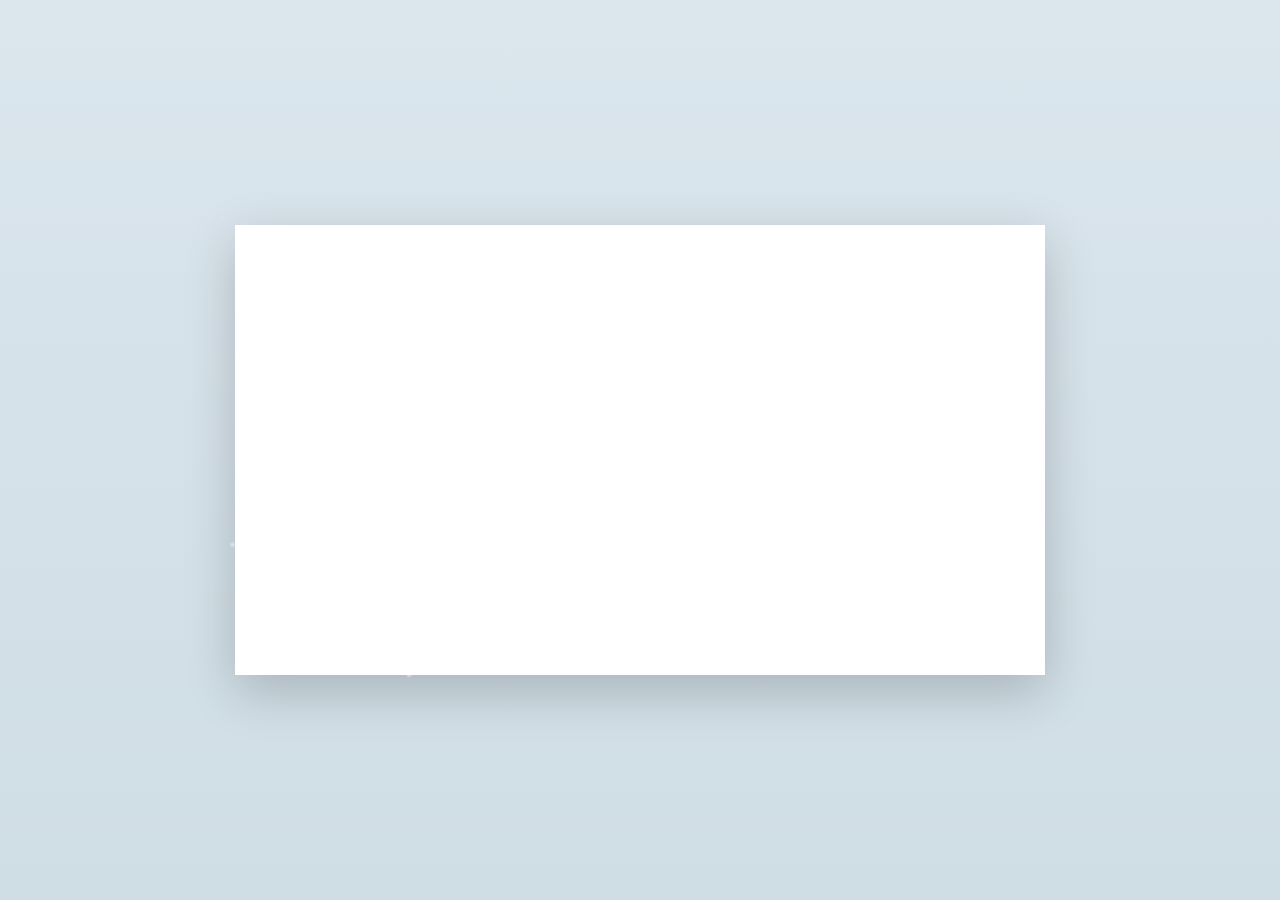
<file: Animated_image/index.html>
<!DOCTYPE html>
<html lang="en">
<head>
    <meta charset="UTF-8">
    <title>Title</title>
    <link rel="stylesheet" href="style.css">
</head>
<body>
<div id="card">
    <div id="title"></div>
</div>
<script src="../Rx.js"></script>
<script src="index.js"></script>
</body>
</html>
</file>
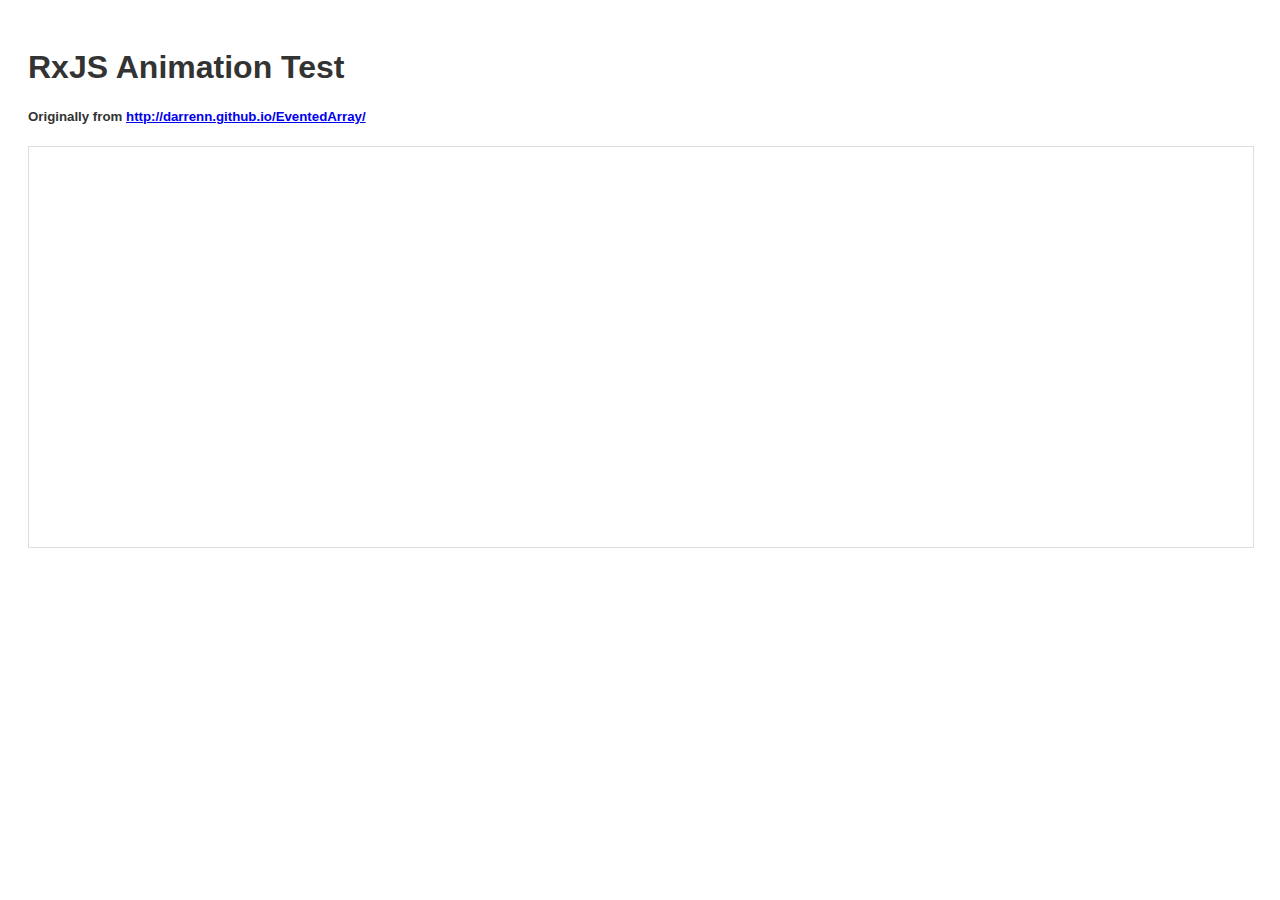
<file: animationtest/index.html>
<!DOCTYPE html>
<html>
<head>
  <title>RxJS Animation Test</title>
  <style type="text/css" media="screen">
  body {
      padding: 20px;
      font-family: 'Helvetica Neue', arial, sans-serif;
      color: #333;
  }
  #drawing {
      width: 100%;
      height: 400px;
      border: #ddd 1px solid;
  }
  #displayqueue {
      text-align: center;
      font-family: 'Inconsolata', 'Menlo', 'Courier', monospace;
      color: #666;
      margin: 20px;
  }
</style>
</head>
<body>
  <h1>RxJS Animation Test</h1>
  <h5>Originally from <a href="http://darrenn.github.io/EventedArray/">http://darrenn.github.io/EventedArray/</a></h5>
  <div id="drawing"></div>
  <script src="../jquery.js"></script>
  <script src="../Rx.js"></script>
  <script src="index.js"></script>
</body>
</html>
</file>
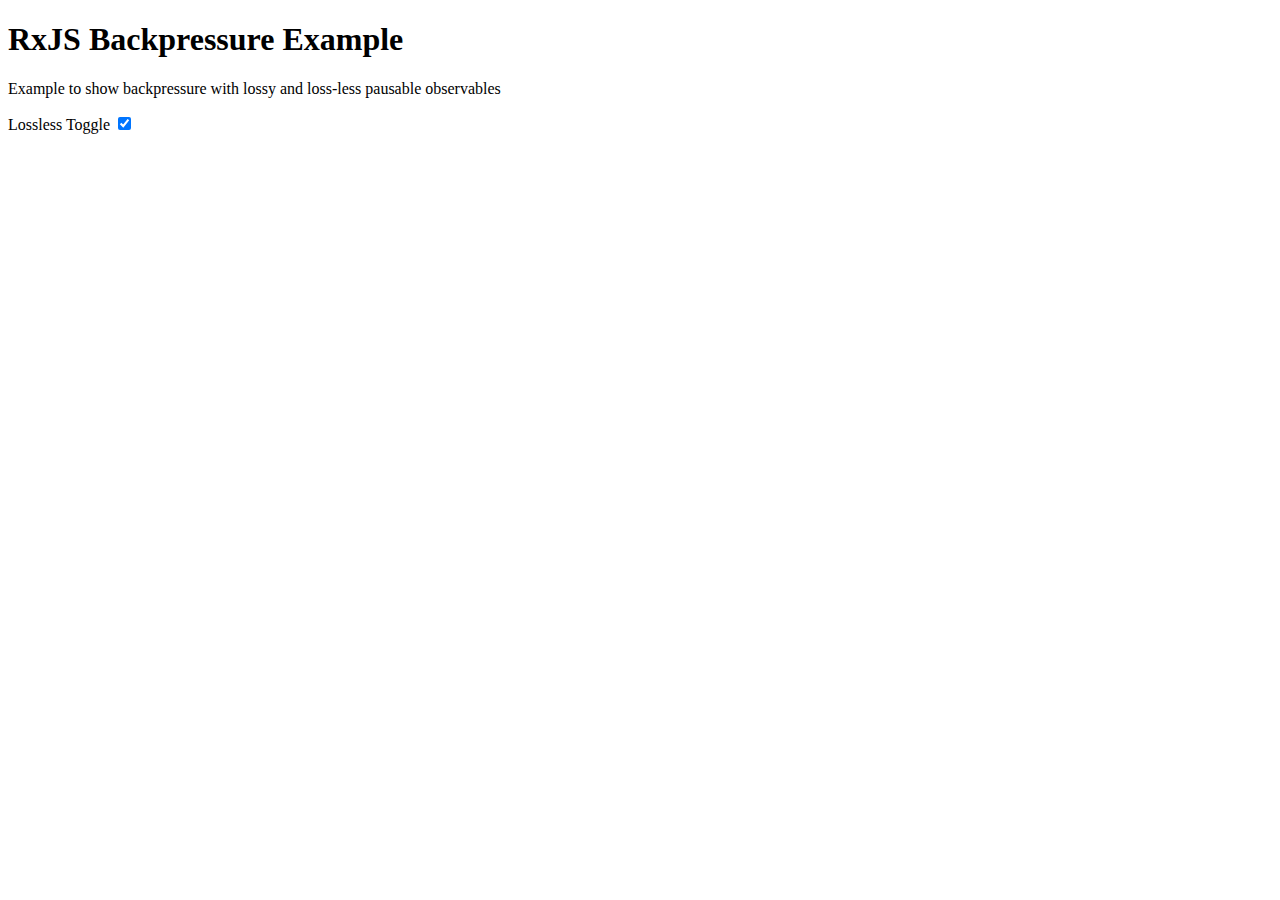
<file: backpressure/index.html>
<!DOCTYPE html>
<html>
<head>
  <meta http-equiv="X-UA-Compatible" content="IE=edge" >
  <meta name="viewport" content="width=device-width, initial-scale=1.0">
  <meta charset="utf-8">
  <meta name="description" content="">
  <meta name="author" content="">
  <title>Rx for JavaScript Rocks!</title>

</head>
<body>
  <div class="container">
    <div class="page-header">
      <h1>RxJS Backpressure Example</h1>
      <p class="lead">Example to show backpressure with lossy and loss-less pausable observables</p>
    </div>
    <div class="row-fluid">
      <label for="losslessToggle">Lossless Toggle</label>
      <input type="checkbox" id="losslessToggle" checked />
      <ul id="losslessResults"></ul>
    </div>
  </div>
  <script src="../Rx.js"></script>
  <script src="index.js"></script>
</body>
</html>
</file>
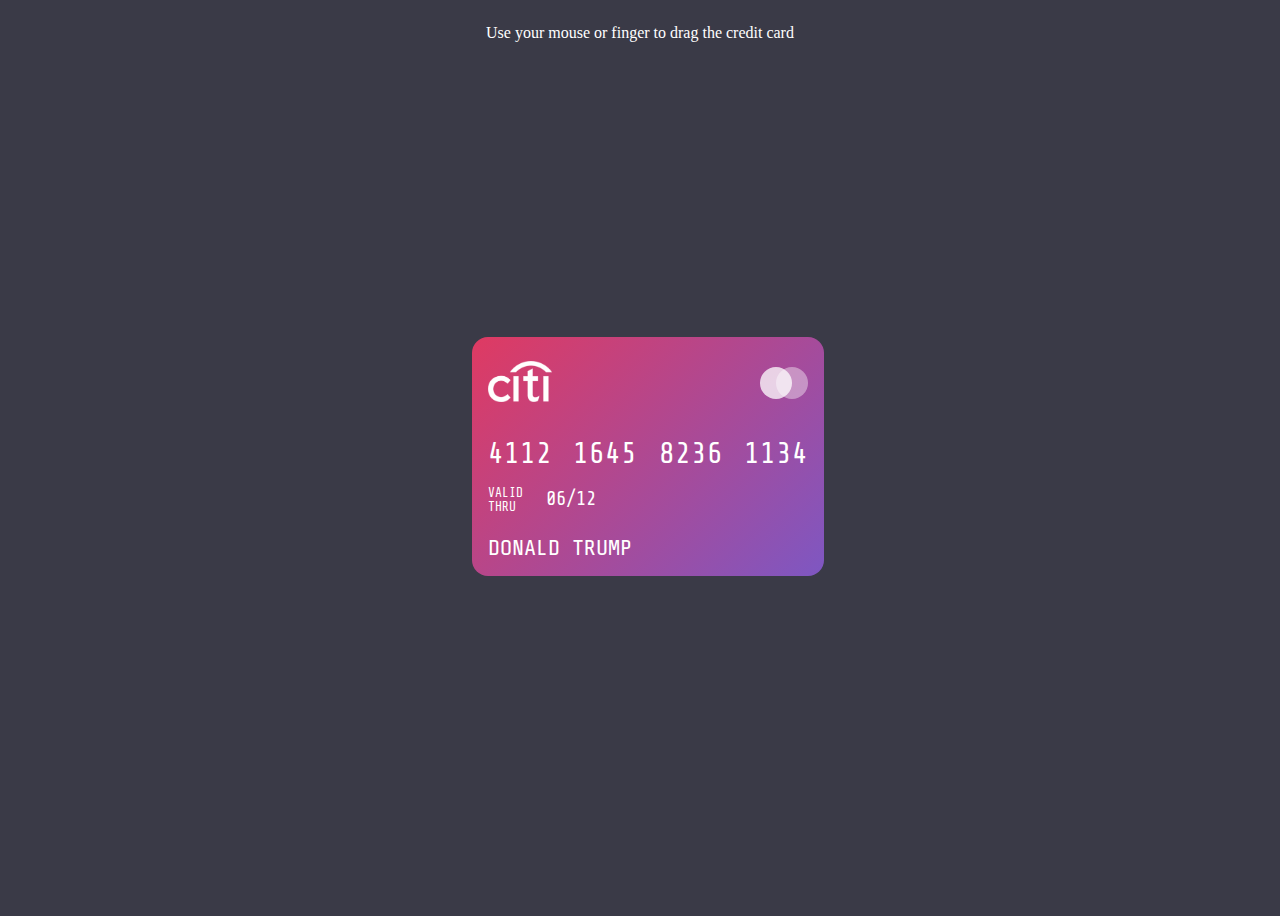
<file: creditcard-drag/index.html>
<!DOCTYPE html>
<html lang="en">
<head>
    <meta charset="UTF-8">
    <title>Title</title>
    <link rel="stylesheet" href="style.css">
</head>
<body>
<div class="helper"><p>Use your mouse or finger to drag the credit card</p></div>

<div id="target" class="credit-card">
    <div class="credit-card__header">
        <div class="credit-card__header__logo">
            <img src="[data-uri]" alt="Citi logo" />
        </div>
        <div class="credit-card__header__type credit-card__header__type--maestro"></div>
    </div>
    <div class="credit-card__iban">
        <span>4112</span>
        <span>1645</span>
        <span>8236</span>
        <span>1134</span>
    </div>
    <div class="credit-card__valid">
        <span class="credit-card__valid__label">Valid thru</span>
        <span class="credit-card__valid__date">06/12</span>
    </div>
    <div class="credit-card__owner">
        <span>Donald Trump</span></div>
</div>
<script src="../Rx.js"></script>
<script src="index.js"></script>
</body>
</html>
</file>
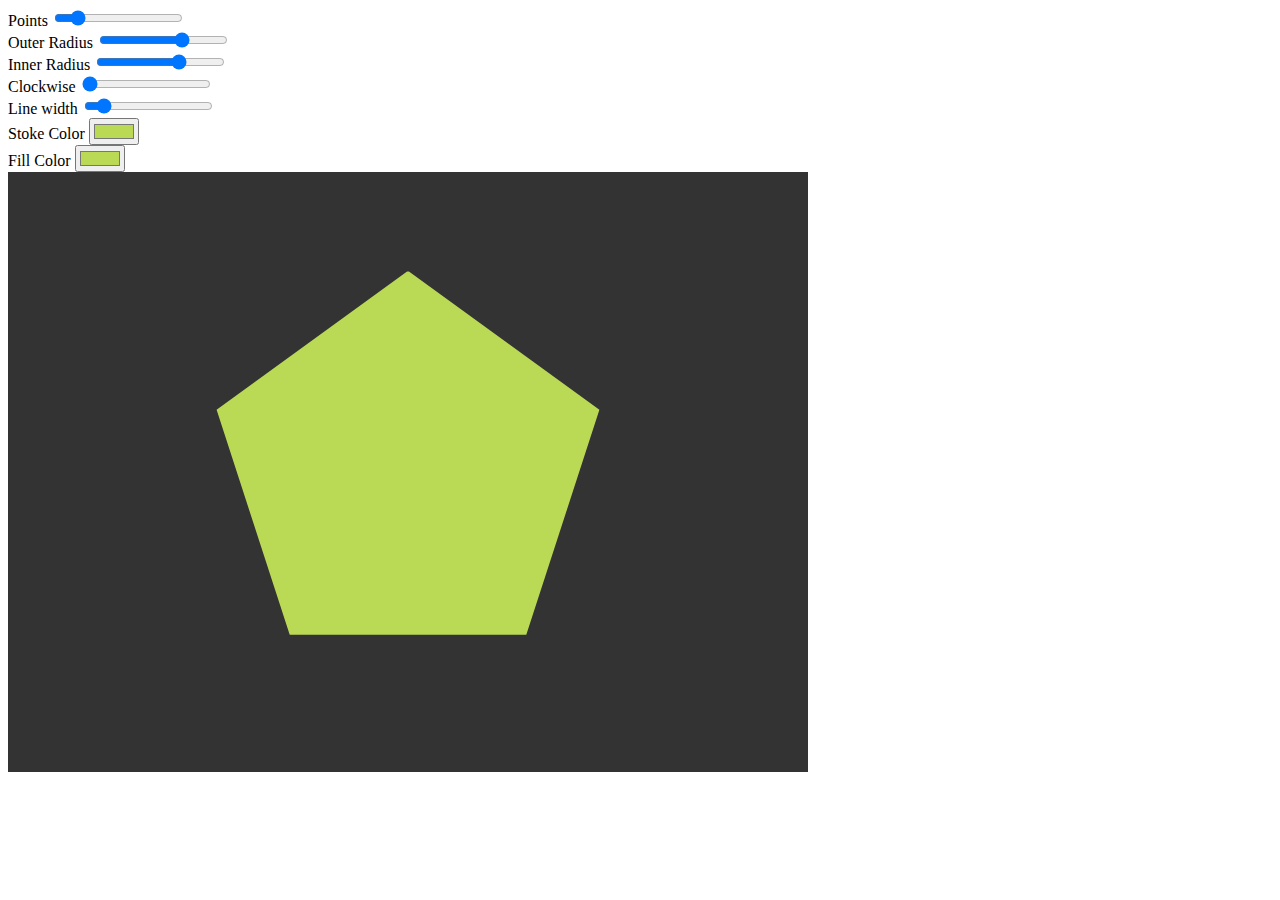
<file: draw_with_combine_latest/index.html>
<!DOCTYPE html>
<html>
<head>

    <meta charset="utf-8">
    <meta name="viewport" content="width=device-width">
    <title>JS Bin</title>
    <style>
        canvas {
            background-color: #333
        }
    </style>
</head>
<body>
<div>
    <label>
        Points
        <input id="points" type="range" min="3" max="17" value="5">
    </label>
</div>
<div>
    <label>
        Outer Radius
        <input id="outer-radius" type="range" min="3" max="300" value="200">
    </label>
</div>
<div>
    <label>
        Inner Radius
        <input id="inner-radius" type="range" min="3" max="300" value="200">
    </label>
</div>
<div>
    <label>
        Clockwise
        <input id="clockwise" type="range" min="0" max="10" value="0">
    </label>
</div>
<div>
    <label>
        Line width
        <input id="line-width" type="range" min="1" max="10" value="2">
    </label>
</div>
<div>
    <label>
        Stoke Color
        <input type="color" id="stroke-color" value="#bada55">
    </label>
</div>
<div>
    <label>
        Fill Color
        <input type="color" id="fill-color" value="#bada55">
    </label>
</div>
<div>
    <canvas id="canvas" width="800" height="600" />
</div>
<script src="../Rx.js"></script>
<script src="index.js"></script>
</body>
</html>
</file>
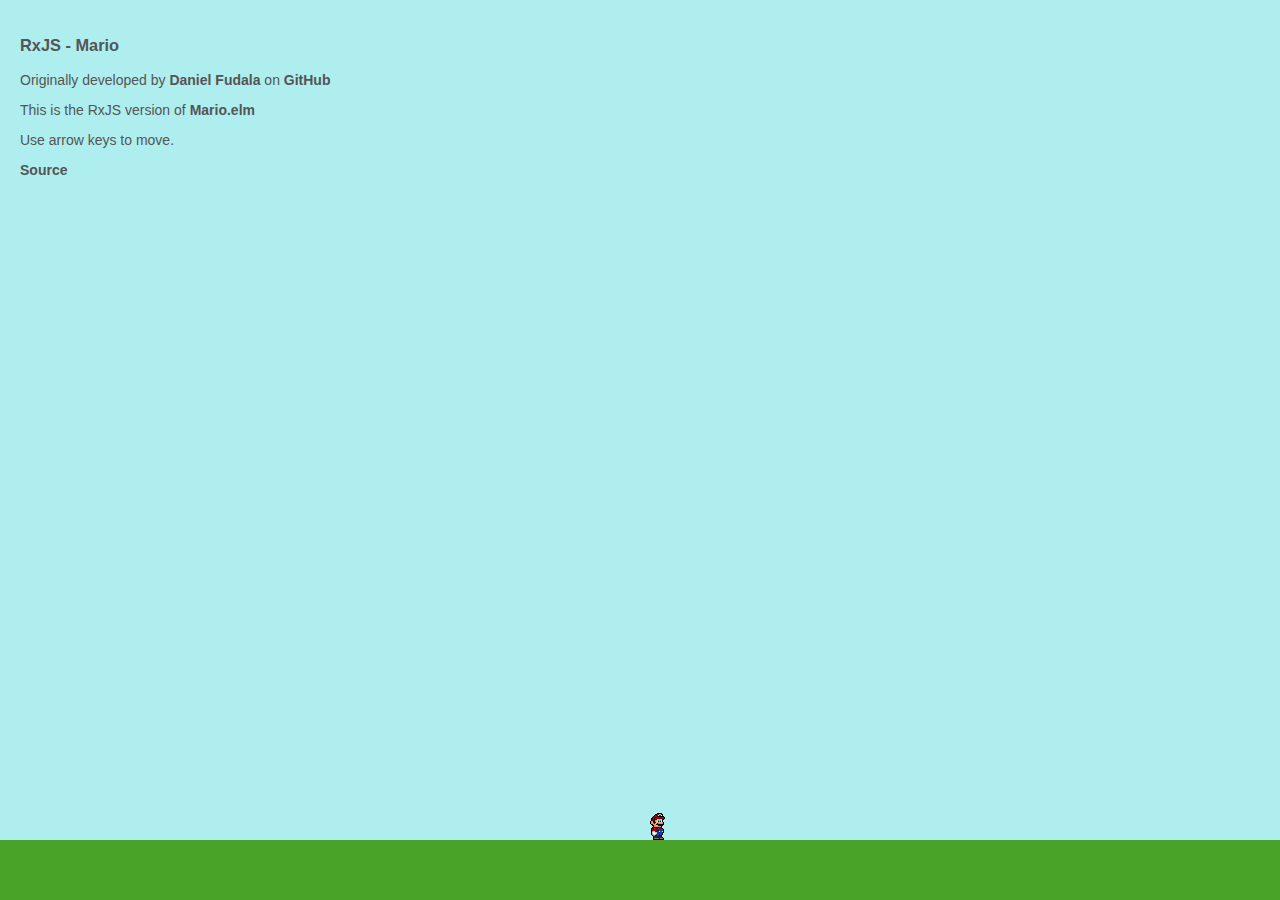
<file: mario/index.html>
<!DOCTYPE html>
<html>
<head>
    <meta http-equiv="X-UA-Compatible" content="IE=edge" >
    <meta name="viewport" content="width=device-width, initial-scale=1.0">
    <meta charset="utf-8">
    <meta name="description" content="Super Mario Brothers RxJS example">
    <meta name="author" content="Rx Team">
    <title>Mario in RxJS Rocks!</title>
    <link rel="stylesheet" href="index.css">
</head>
<body>
  <div id="content">
    <h3>RxJS - Mario</h3>
    <p>Originally developed by <a href="https://twitter.com/fudalalala">Daniel Fudala</a> on <a href="https://github.com/fudini/fudini.github.io/blob/master/rx/mario.html">GitHub</a></p>
    <p>This is the RxJS version of <a href="http://elm-lang.org/edit/examples/Intermediate/Mario.elm">Mario.elm</a></p>
    <p>Use arrow keys to move.</p><p><a href="https://github.com/fudini/fudini.github.io/blob/master/rx/mario.html">Source</a></p>
    <div id="grass"></div>
    <img id="mario">
  </div>
  <script src="polyfills.js"></script>
  <script src="../Rx.js"></script>
  <script src="index.js"></script>
</body>
</file>
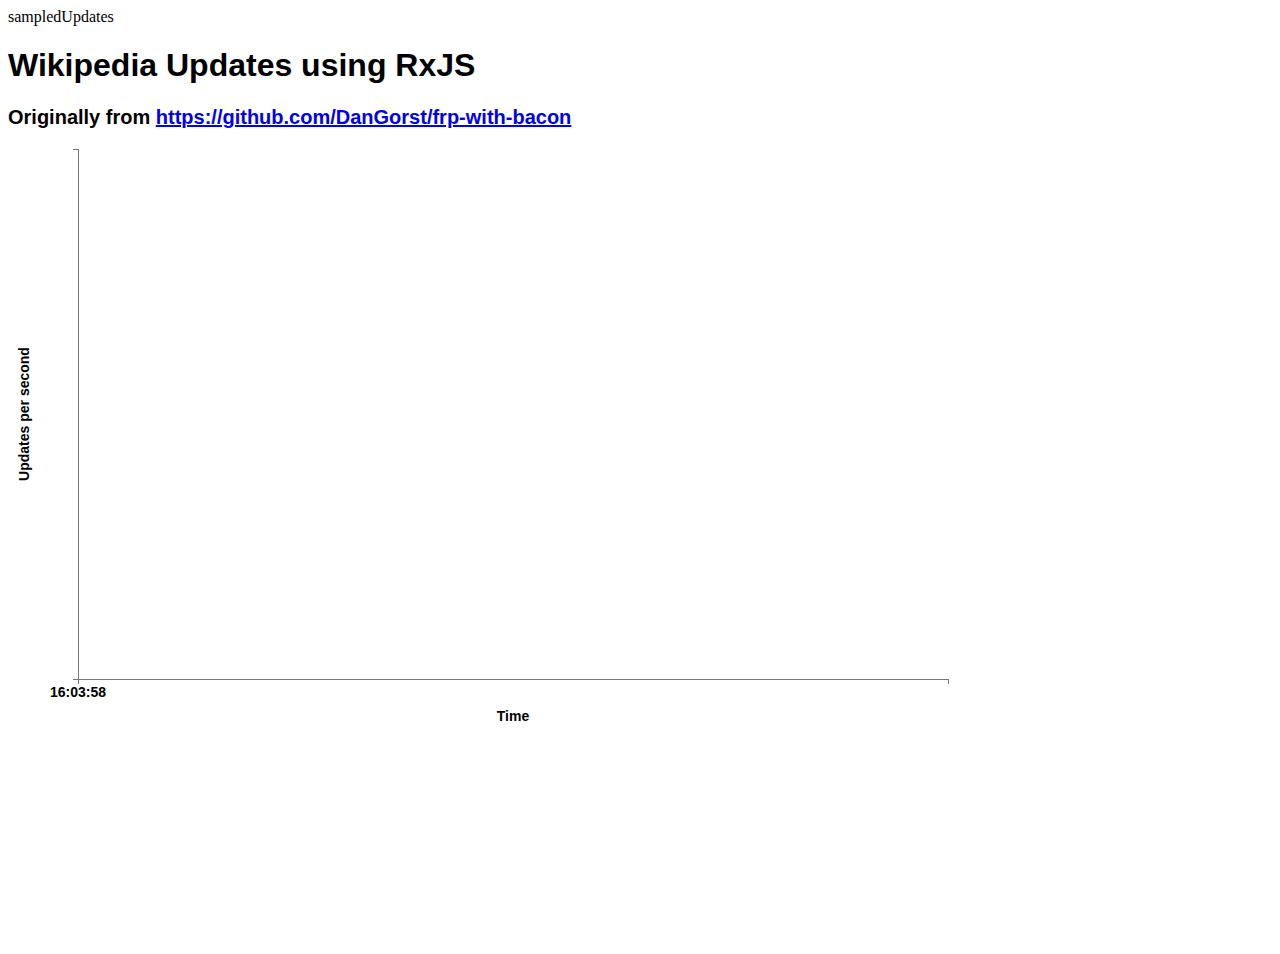
<file: wiki_updates/index.html>
<!DOCTYPE html>sampledUpdates
<head>
  <meta http-equiv="X-UA-Compatible" content="IE=edge">
  <meta charset="utf-8">
  <title>D3 and RxJS</title>
  <meta name="description" content="">
  <meta name="viewport" content="width=device-width, initial-scale=1">
  <link href="index.css" rel="stylesheet">
</head>
<body>
    <h1>Wikipedia Updates using RxJS</h1>
    <h3>Originally from <a href="https://github.com/DanGorst/frp-with-bacon">https://github.com/DanGorst/frp-with-bacon</a>
    <svg></svg>

    <script src="../Rx.js"></script>
    <script src="../d3.js"></script>
    <script src="index.js"></script>
</body>
</html>
</file>
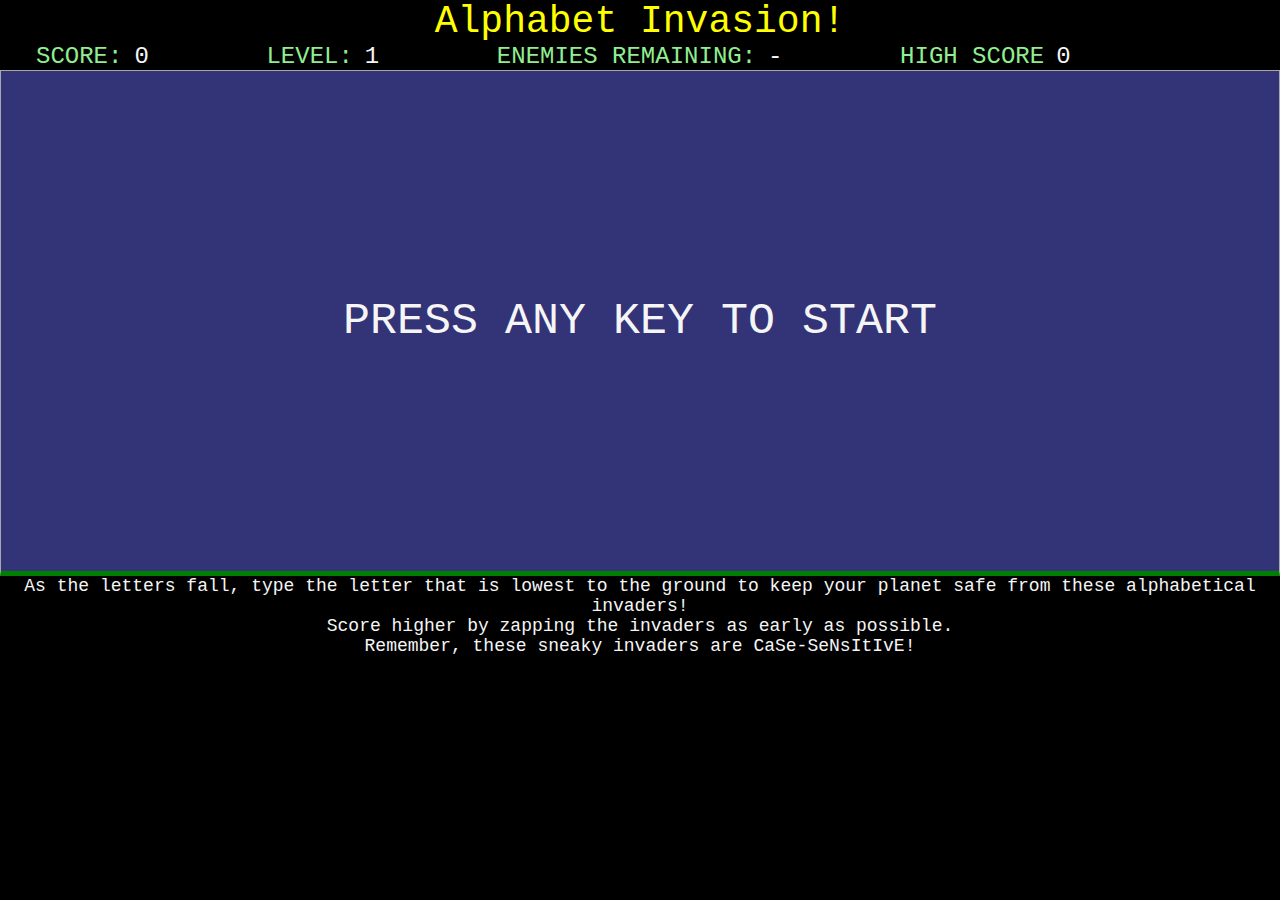
<file: alphabetinvasion/alphabetinvasion.html>
<!DOCTYPE html>
<html>
<head>
    <meta http-equiv="X-UA-Compatible" content="IE=edge" >
    <meta name="viewport" content="width=device-width, initial-scale=1.0">
    <meta charset="utf-8">
    <title>Alphabet Invasion!</title>
    <link rel="stylesheet" href="main.css">
  </head>
  <body>
    <div id="title">Alphabet Invasion!</div>
	    <div id="updatefield">
		    <div class="infotitle">SCORE:</div>
		    <div class="info" id="score">0</div>
		    <div class="infotitle">LEVEL:</div>
		    <div class="info" id="level"></div>
		    <div class="infotitle">ENEMIES REMAINING:</div>
		    <div class="info" id="remaining"></div>
		    <div class="infotitle">HIGH SCORE</div>
		    <div class="info" id="highscore">0</div>
	    </div>
    <div id="playfield">
	    <div id="modalmessages">
		    <div id="message"></div>
	    </div>
    </div>
    <div class="instructions">As the letters fall, type the letter that is lowest to the ground to keep your planet safe from these alphabetical invaders!</div>
    <div class="instructions">Score higher by zapping the invaders as early as possible.</div>
	<div class="instructions">Remember, these sneaky invaders are CaSe-SeNsItIvE!</div>
    <script type="text/javascript" src="../Rx.js"></script>
    <script type="text/javascript" src="index.js"></script>
  </body>
</html>
</file>
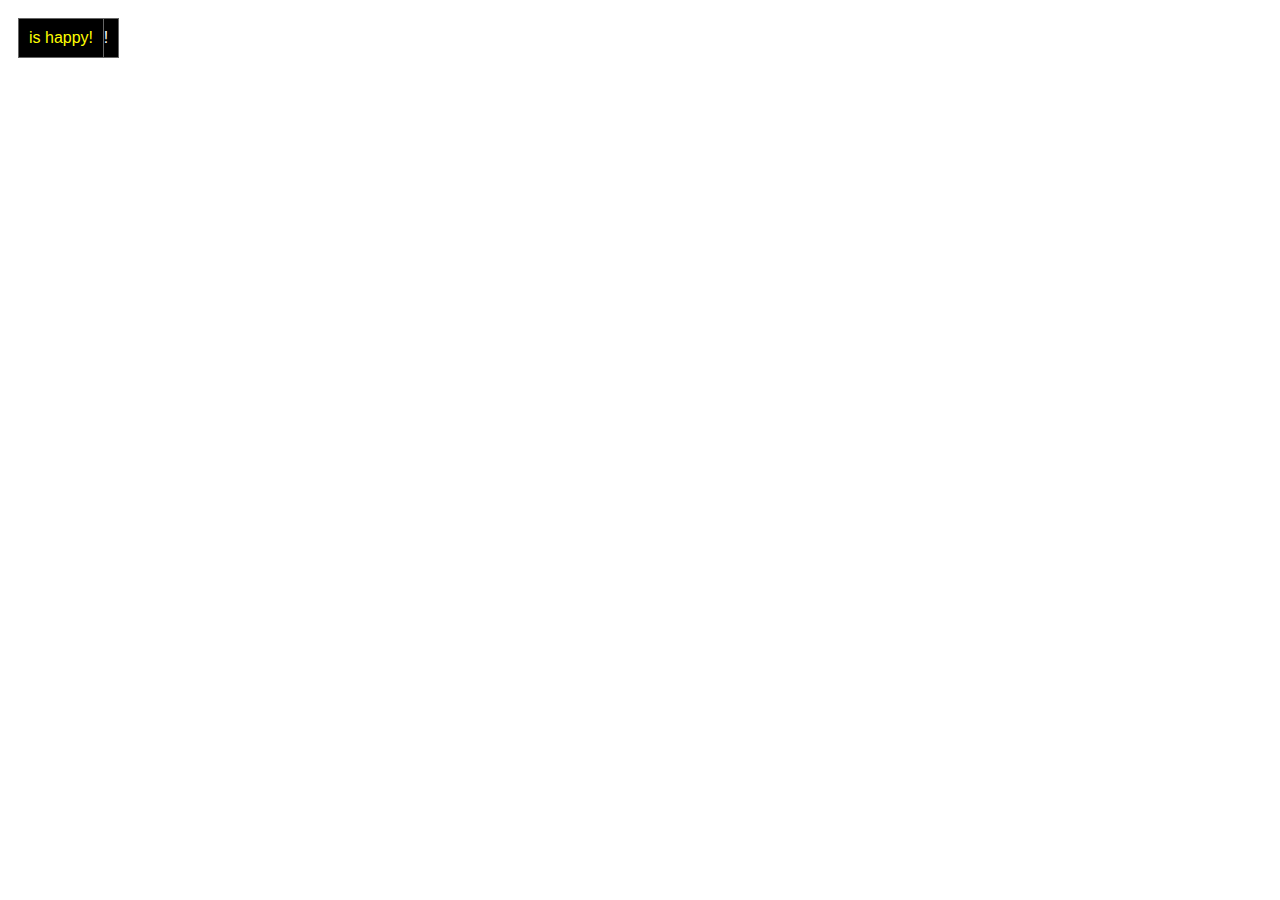
<file: mouse3/mouse3.html>
<!DOCTYPE html>
<html>
<head>
    <meta http-equiv="X-UA-Compatible" content="IE=edge" >
    <meta name="viewport" content="width=device-width, initial-scale=1.0">
    <meta charset="utf-8">
    <meta name="description" content="">
    <meta name="author" content="">    
    <title>Rx for JavaScript Rocks!</title>
    <link rel="stylesheet" href="main.css"> 
</head>
<body>

    <div id="themouse" class="contrastBlock" style="position: absolute;">the mouse!</div>   
    <div id="thetail" class="contrastBlock" style="position: absolute; color: #FF0000;">its tail!</div>
    <div id="wagging" class="contrastBlock" style="position: absolute; color: #FFFF00;">is happy!</div>

    <script src="../Rx.js"></script>
    <script src="index.js"></script>
</body>
</html>
</file>
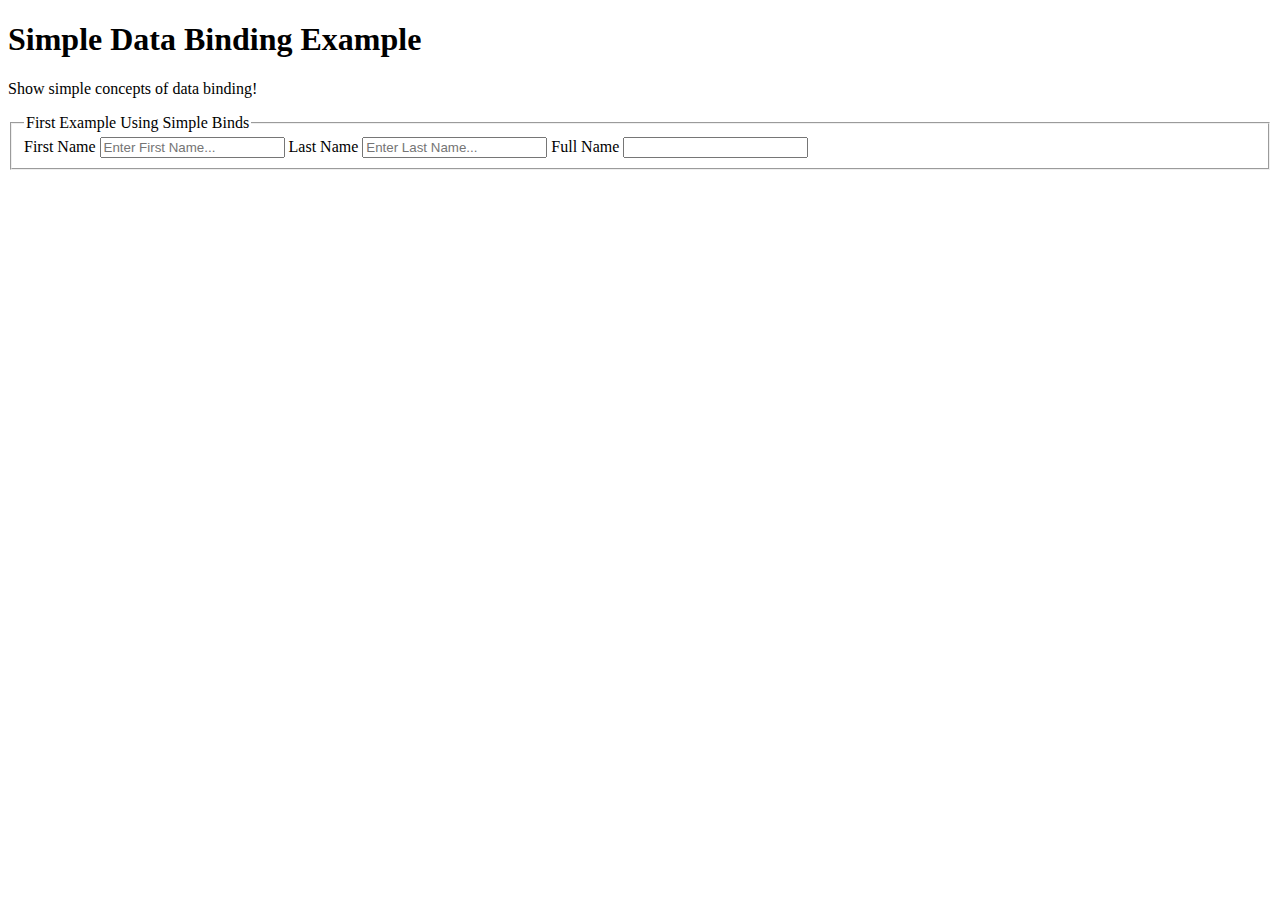
<file: simpledatabinding/simpledatabinding.html>
<!DOCTYPE html>
<html>
<head>
    <meta http-equiv="X-UA-Compatible" content="IE=edge" >
    <meta name="viewport" content="width=device-width, initial-scale=1.0">
    <meta charset="utf-8">
    <meta name="description" content="">
    <meta name="author" content="">
    <title>Rx for JavaScript Rocks!</title>
    <link rel="stylesheet" href="http://ajax.aspnetcdn.com/ajax/bootstrap/2.3.2/css/bootstrap.min.css">
    <link rel="stylesheet" href="http://ajax.aspnetcdn.com/ajax/bootstrap/2.3.2/css/bootstrap-responsive.min.css">
</head>
<body>
    <div class="container">
        <div class="page-header">
            <h1>Simple Data Binding Example</h1>
            <p class="lead">Show simple concepts of data binding!</p>
        </div>
        <div class="row-fluid">
            <form>
                <fieldset>
                    <legend>First Example Using Simple Binds</legend>
                    <label id="label1"></label>
                    <label for="firstName1">First Name</label>
                    <input id="firstName1" type="text" placeholder="Enter First Name...">
                    <label for="lastName1">Last Name</label>
                    <input id="lastName1" type="text" placeholder="Enter Last Name...">
                    <label for="fullName1">Full Name</label>
                    <input id="fullName1" type="text" readonly>
                </fieldset>
            </form>
        </div>
    </div>
    <script src="http://ajax.aspnetcdn.com/ajax/jQuery/jquery-1.10.2.min.js"></script>
    <script src="../Rx.js"></script>
    <script src="index.js"></script>
</body>
</html>
</file>
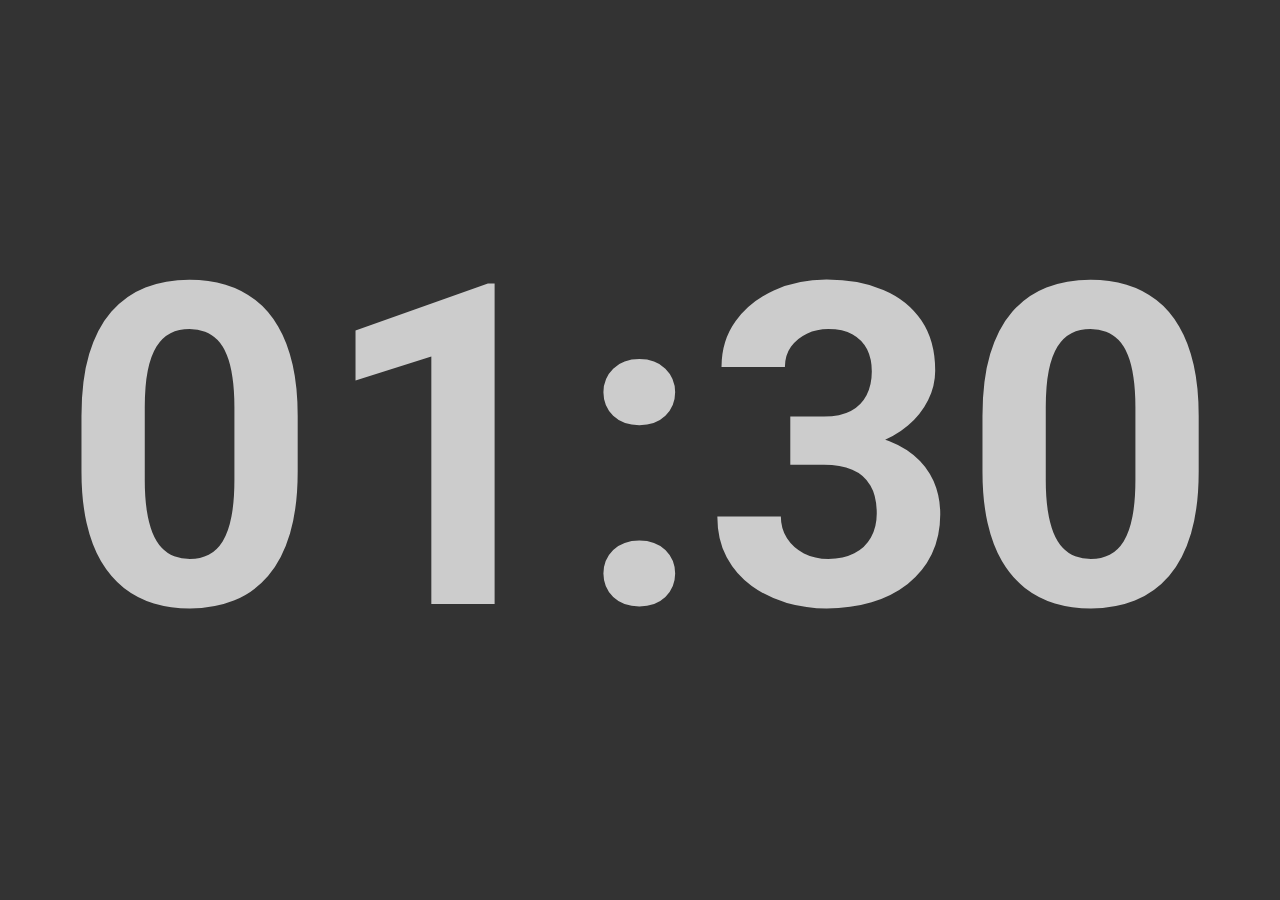
<file: stopwatch/stopwatch.html>
<!DOCTYPE html>
<html>
<head>
    <meta charset="utf-8">
    <title>Final countdown</title>
    <meta name="description" content="Simple online clock that can work as a stopwatch or countdown timer with start, pause and reset functions.">
    <meta name="viewport" content="width=device-width, initial-scale=1">
    <meta name="mobile-web-app-capable" content="yes">
    <style>
        html, body {
            width: 100%;
            height: 100%;
            margin: 0;
            padding: 0;
        }
        body {
            display: flex;
            justify-content: center;
            align-items: center;
            font-family: "Roboto";
            font-weight: bold;
            font-size: 50vh;
            background-color: #333333;
            color: #CCCCCC;
        }
        #clock {
            user-select: none;
            -moz-user-select: none;
            -webkit-user-select: none;
            -ms-user-select: none;
        }
        .alert {
            color: #FF5D5D;
        }
        @media (min-aspect-ratio: 1/1) {
            body {
                font-size: 50vh;
            }
        }
        @media (max-aspect-ratio: 1/1) {
            body {
                font-size: 30vw;
            }
        }
    </style>
    <link rel="stylesheet" href="https://fonts.googleapis.com/css?family=Roboto:regular,bold,italic,thin,light,bolditalic,black,medium&amp;lang=en">
</head>
<body>
<div id="clock">
    <span id="minutes"></span>:<span id="seconds"></span>
</div>
<script src="../Rx.js"></script>
<script src="index.js"></script>
</body>
</file>
<file: Animated_image/style.css>
#card {
    height: 50vmin;
    width: 90vmin;
    background-color: white;
    background-image: url(https://s3-us-west-2.amazonaws.com/s.cdpn.io/181794/8442566463_5e3e1714cf_z.jpg);
    background-size: cover;
    box-shadow: 0 1rem 3rem rgba(0, 0, 0, 0.2);
    -webkit-transform-style: preserve-3d;
    transform-style: preserve-3d;
}
#card:before, #card:after {
    content: '';
    position: absolute;
    display: block;
    height: 2px;
    width: 2px;
    border-radius: 50%;
    background: rgba(255, 255, 255, 0.2);
    -webkit-filter: blur(1px);
    filter: blur(1px);
}
#card:before {
    -webkit-transform: translateZ(1rem);
    transform: translateZ(1rem);
    box-shadow: 54vmin 21vmin 0 white, 17vmin 46vmin 0 white, 14vmin 6vmin 0 white, 89vmin 20vmin 0 white, 27vmin 15vmin 0 white, 39vmin 12vmin 0 white, 41vmin 18vmin 0 white, 66vmin 19vmin 0 white, 44vmin 25vmin 0 white, 18vmin 4vmin 0 white, 71vmin 34vmin 0 white, 25vmin 9vmin 0 white, 20vmin 30vmin 0 white, 51vmin 49vmin 0 white, 25vmin 8vmin 0 white, 19vmin 24vmin 0 white, 86vmin 42vmin 0 white, 79vmin 42vmin 0 white, 41vmin 26vmin 0 white, 65vmin 23vmin 0 white, 44vmin 24vmin 0 white, 80vmin 7vmin 0 white, 38vmin 1vmin 0 white, 27vmin 32vmin 0 white, 55vmin 25vmin 0 white, 50vmin 11vmin 0 white, 81vmin 28vmin 0 white, 7vmin 22vmin 0 white, 52vmin 6vmin 0 white, 43vmin 1vmin 0 white, 83vmin 13vmin 0 white, 7vmin 7vmin 0 white, 60vmin 39vmin 0 white, 77vmin 12vmin 0 white, 11vmin 16vmin 0 white, 46vmin 24vmin 0 white, 55vmin 3vmin 0 white, 50vmin 3vmin 0 white, 62vmin 38vmin 0 white, 16vmin 47vmin 0 white, 65vmin 42vmin 0 white, 61vmin 3vmin 0 white, 88vmin 43vmin 0 white, 89vmin 1vmin 0 white, 27vmin 42vmin 0 white, 3vmin 46vmin 0 white, 70vmin 5vmin 0 white, 31vmin 43vmin 0 white, 67vmin 13vmin 0 white, 42vmin 49vmin 0 white;
}
#card:after {
    height: 3px;
    width: 3px;
    -webkit-transform: translateZ(2rem);
    transform: translateZ(2rem);
    box-shadow: 78vmin 16vmin 0 white, 42vmin 31vmin 0 white, 37vmin 22vmin 0 white, 20vmin 49vmin 0 white, 28vmin 4vmin 0 white, 58vmin 32vmin 0 white, 8vmin 27vmin 0 white, 84vmin 20vmin 0 white, 8vmin 19vmin 0 white, 62vmin 20vmin 0 white, 85vmin 5vmin 0 white, 19vmin 6vmin 0 white, 48vmin 11vmin 0 white, 21vmin 32vmin 0 white, 32vmin 22vmin 0 white, 35vmin 11vmin 0 white, 40vmin 22vmin 0 white, 54vmin 21vmin 0 white, 29vmin 34vmin 0 white, 46vmin 45vmin 0 white, 55vmin 9vmin 0 white, 12vmin 2vmin 0 white, 44vmin 29vmin 0 white, 74vmin 46vmin 0 white, 48vmin 27vmin 0 white, 66vmin 24vmin 0 white, 53vmin 16vmin 0 white, 76vmin 19vmin 0 white, 40vmin 16vmin 0 white, 86vmin 31vmin 0 white, 1vmin 35vmin 0 white, 55vmin 33vmin 0 white, 51vmin 46vmin 0 white, 74vmin 26vmin 0 white, 2vmin 30vmin 0 white, 82vmin 19vmin 0 white, 71vmin 15vmin 0 white, 30vmin 9vmin 0 white, 87vmin 28vmin 0 white, 46vmin 12vmin 0 white, 47vmin 29vmin 0 white, 30vmin 41vmin 0 white, 55vmin 9vmin 0 white, 60vmin 24vmin 0 white, 17vmin 5vmin 0 white, 35vmin 35vmin 0 white, 49vmin 28vmin 0 white, 12vmin 5vmin 0 white, 14vmin 22vmin 0 white, 18vmin 8vmin 0 white;
}

body {
    display: -webkit-box;
    display: -ms-flexbox;
    display: flex;
    -webkit-box-orient: horizontal;
    -webkit-box-direction: normal;
    -ms-flex-direction: row;
    flex-direction: row;
    -webkit-box-pack: center;
    -ms-flex-pack: center;
    justify-content: center;
    -webkit-box-align: center;
    -ms-flex-align: center;
    align-items: center;
    -webkit-transform-style: preserve-3d;
    transform-style: preserve-3d;
    -webkit-perspective: 1000px;
    perspective: 1000px;
}

html, body {
    width: 100%;
    height: 100%;
    margin: 0;
    padding: 0;
}

html {
    background: -webkit-linear-gradient(top, #dbe6ed, #cfdde5);
    background: linear-gradient(to bottom, #dbe6ed, #cfdde5);
}

*, *:before, *:after {
    box-sizing: border-box;
    position: relative;
}
</file>
<file: creditcard-drag/style.css>
@import url("https://fonts.googleapis.com/css?family=Noto+Sans");
@import url("https://fonts.googleapis.com/css?family=Share+Tech+Mono");
body {
    color: white;
    overflow: hidden;
    background: #3A3A47;
    position: relative;
    display: -webkit-box;
    display: -ms-flexbox;
    display: flex;
    -webkit-box-pack: center;
    -ms-flex-pack: center;
    justify-content: center;
    -webkit-box-align: center;
    -ms-flex-align: center;
    align-items: center;
    height: 100vh;
    -webkit-perspective: 10em;
    perspective: 10em;
}

.helper {
    position: fixed;
    top: 0;
    left: 0;
    width: 100%;
    text-align: center;
}

.credit-card {
    -webkit-transition: -webkit-transform 500ms cubic-bezier(0.19, 1, 0.22, 1);
    transition: -webkit-transform 500ms cubic-bezier(0.19, 1, 0.22, 1);
    transition: transform 500ms cubic-bezier(0.19, 1, 0.22, 1);
    transition: transform 500ms cubic-bezier(0.19, 1, 0.22, 1), -webkit-transform 500ms cubic-bezier(0.19, 1, 0.22, 1);
    cursor: move;
    color: white;
    width: 20em;
    font-family: 'Share Tech Mono', monospace;
    border-radius: 1em;
    text-align: left;
    padding: 1em;
    background: #DF3A62;
    background: #7E57C2;
    background: -webkit-linear-gradient(315deg, #DF3A62 0%, #7E57C2 100%);
    background: linear-gradient(135deg, #DF3A62 0%, #7E57C2 100%);
    position: absolute;
    z-index: 10;
}

.credit-card__header {
    pointer-events: none;
    margin: .5em 0 0 0;
    display: -webkit-box;
    display: -ms-flexbox;
    display: flex;
    -webkit-box-pack: justify;
    -ms-flex-pack: justify;
    justify-content: space-between;
    -webkit-box-align: center;
    -ms-flex-align: center;
    align-items: center;
}

.credit-card__header__logo {
    pointer-events: none;
    display: inline-block;
}
.credit-card__header__logo img {
    width: 4em;
}

.credit-card__header__type {
    pointer-events: none;
    width: 3em;
    height: 2em;
    display: inline-block;
}

.credit-card__header__type--maestro {
    position: relative;
}
.credit-card__header__type--maestro:before, .credit-card__header__type--maestro:after {
    border-radius: 50%;
    content: '';
    width: 2em;
    height: 2em;
    background: white;
    position: absolute;
}
.credit-card__header__type--maestro:before {
    opacity: 0.75;
    left: 0;
}
.credit-card__header__type--maestro:after {
    opacity: 0.4;
    right: 0;
}

.credit-card__iban {
    pointer-events: none;
    margin: 2em 0 0;
    display: -webkit-box;
    display: -ms-flexbox;
    display: flex;
    -webkit-box-pack: justify;
    -ms-flex-pack: justify;
    justify-content: space-between;
}
.credit-card__iban > span {
    display: block;
    font-size: 1.8em;
}

.credit-card__valid {
    pointer-events: none;
    margin: 1em 0 0;
    display: -webkit-box;
    display: -ms-flexbox;
    display: flex;
    -webkit-box-align: center;
    -ms-flex-align: center;
    align-items: center;
}
.credit-card__valid__label {
    font-size: .8em;
    text-transform: uppercase;
    text-align: left;
    display: inline-block;
    height: 2em;
    width: 3em;
}
.credit-card__valid__date {
    margin-left: 1em;
    font-size: 1.2em;
    display: inline-block;
}

.credit-card__owner {
    pointer-events: none;
    margin: 1.5em 0 0;
}
.credit-card__owner > span {
    text-transform: uppercase;
    font-size: 1.4em;
}
</file>
<file: mario/index.css>
body {
  font-family: Arial;
  font-size: 14px;
  color: #555;
  padding: 20px;
  margin: 0;
  background-color: rgba(174, 238, 238, 1);
}

nav ul {
  list-style: none;
  margin: 0;
  padding: 0;
}

nav ul li {
  margin: 4px 0;
}

a {
  text-decoration: none;
  color: inherit;
  font-weight: bold;
}

#grass {
  position: fixed;
  background-color: rgba(74, 163, 41, 1);
  left: 0;
  right: 0;
  bottom: 0;
  height: 60px;
}

#mario {
  position: fixed;
}
</file>
<file: wiki_updates/index.css>
/* Originally from https://github.com/DanGorst/frp-with-bacon */
h1 {
  font-family: 'Helvetica';
  font-size: 32px;
}

h3 {
  font-family: 'Helvetica';
  font-size: 20px;
}

text {
  font-family: 'Helvetica';
  font-size: 16px;
}

.axis path, .axis line {
    fill: none;
    stroke: #777;
    shape-rendering: crispEdges;
}

.axis text {
    font-family: 'Helvetica';
    font-size: 14px;
}
</file>
<file: alphabetinvasion/main.css>
html{
  margin:0px;
  padding:0px;
}

body{
  background: black;
  font-family: Consolas, courier;
  color: WhiteSmoke;
  margin:0px;
  padding:0px;
  overflow:hidden;
}

#title {
  text-align:center;
  font-size:38px;
  color: Yellow;
}

#updatefield {
  font-size: 24px;
  display: -ms-flexbox;
  display: -webkit-box;
  display: -moz-box;
  display: box;
}

.infotitle {
  padding-left: 1.5em;
  color: LightGreen;
}

.info{
  padding-left: .5em;
  width:4em;
}

.enemy{
  position: absolute;
  margin: 0px;
  font-size: 30px;
  -webkit-transition: font-size 1s linear;
  -moz-transition: font-size 1s linear;
  -ms-transition: font-size 1s linear;
  transition: font-size 1s linear;
}

#playfield{
  height: 500px;
  border: solid 1px #a8a8a8;
  border-bottom: solid 5px Green;
  background-image: linear-gradient(bottom, rgb(39,54,105) 17%, rgb(1,5,54) 46%);
  background-image: -o-linear-gradient(bottom, rgb(39,54,105) 17%, rgb(1,5,54) 46%);
  background-image: -ms-linear-gradient(bottom, rgb(39,54,105) 17%, rgb(1,5,54) 46%);
  background-image: -moz-linear-gradient(bottom, rgb(39,54,105) 17%, rgb(1,5,54) 46%);
  background-image: -webkit-linear-gradient(bottom, rgb(39,54,105) 17%, rgb(1,5,54) 46%);
}

.rotate{
  -webkit-transform: rotate(90deg);
  -moz-transform: rotate(90deg);
  -ms-transform: rotate(90deg);
  -o-transform: rotate(90deg);
  transform: rotate(90deg);
  /*rotate(90deg); */
}

.instructions{
  text-align:center;
  font-size: 18px;
}

#modalmessages{
  opacity: 0;
  height: 100%;
  width: 100%;
  background: #333377;

  /* flexbox */
  display: -ms-flexbox;
  -ms-flex-pack: center;
  -ms-flex-align:center;

  /* Box display */
  display: -webkit-box;
  display: -moz-box;
  display: box;
  -webkit-box-pack: center;
  -moz-box-pack: center;
  box-pack:center;
  -webkit-box-align: center;
  -moz-box-align: center;
  box-align: center;

  /* Transition */
  -ms-transition: opacity .5s linear;
  -webkit-transition: opacity .5s linear;
  -moz-transition: opacity .5s linear;
  transition: opacity .5s linear;
}

#message{
  font-size: 45px;
}
</file>
<file: mouse3/main.css>
body {
  background-color: #ffffff;
  padding: 10px;
  font-family: sans-serif;
}

.block {
  border: 1px solid black;
  padding: 10px;
  background-color: #ffffff;
}

li {
  padding: 5px;
}

.contrastBlock {
  background-color: #000000;
  border: 1px solid #666666;
  color: #ffffff;
  padding: 10px;
}

.fixedBlock {
  border: 1px solid black;
  font-family: Courier New, Andale Mono, monospace;
  padding: 10px;
  background-color: #ffffff;
}

label { 
  display: block;
  padding: 5px; 
}
fieldset {
  border-style: solid;
  border-width: 3px;
}
</file>
